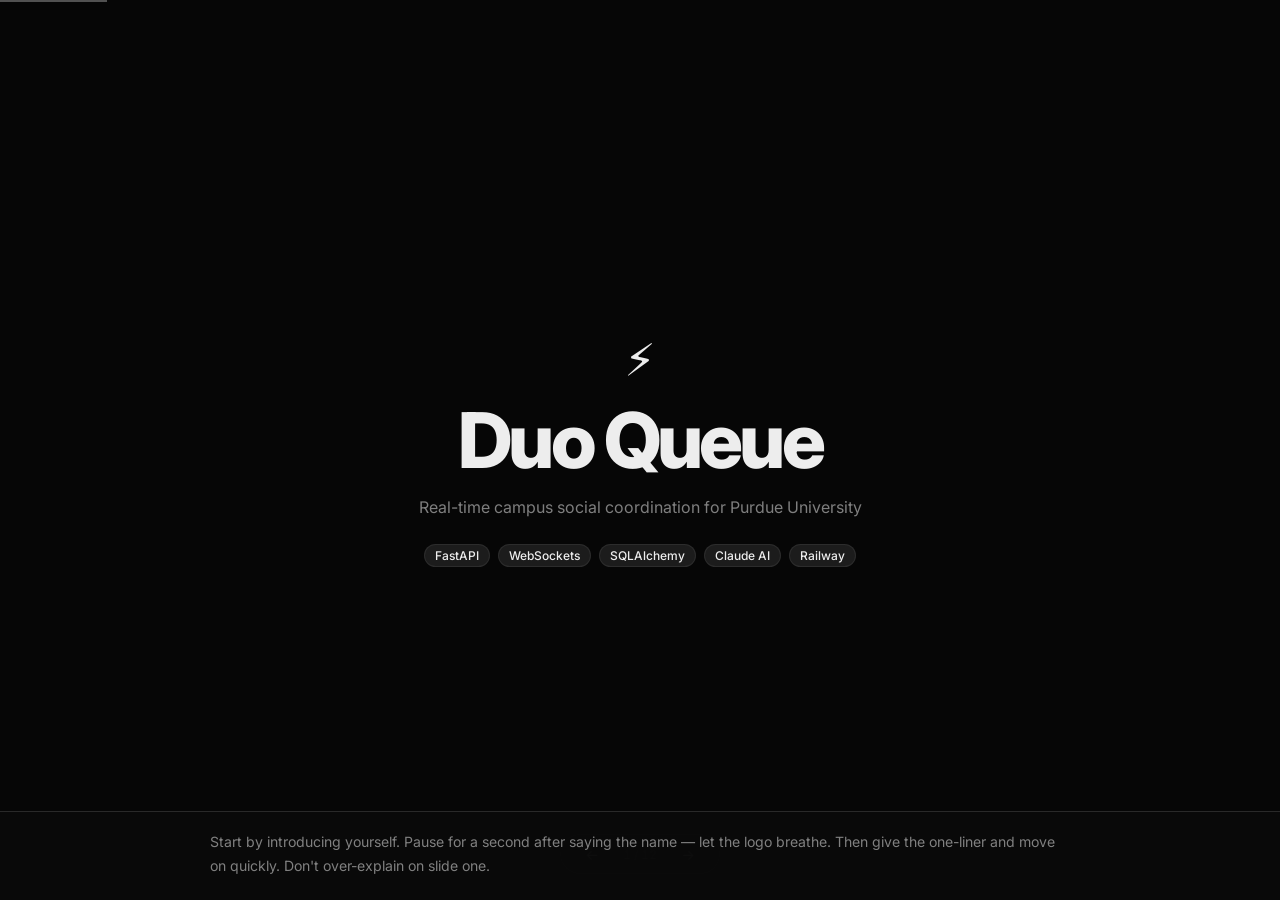
<file: presentation.html>
<!DOCTYPE html>
<html lang="en">
<head>
<meta charset="UTF-8" />
<meta name="viewport" content="width=device-width, initial-scale=1.0" />
<title>Duo Queue — Deck</title>
<link rel="preconnect" href="https://fonts.googleapis.com">
<link href="https://fonts.googleapis.com/css2?family=Inter:wght@400;500;600;700;800&display=swap" rel="stylesheet">
<style>
:root {
  --bg:#060606; --s0:#0d0d0d; --s1:#141414; --s2:#1c1c1c;
  --b1:rgba(255,255,255,.07); --b2:rgba(255,255,255,.13);
  --t1:#ededed; --t2:rgba(237,237,237,.52); --t3:rgba(237,237,237,.27);
  --green:#4ade80; --amber:#f59e0b; --blue:#60a5fa; --purple:#c4b5fd;
  --font:'Inter',system-ui,sans-serif;
  --spring:cubic-bezier(.34,1.56,.64,1);
  --snappy:cubic-bezier(.22,1,.36,1);
}
*,*::before,*::after{box-sizing:border-box;margin:0;padding:0}
html,body{width:100%;height:100%;overflow:hidden;background:var(--bg);font-family:var(--font);color:var(--t1);-webkit-font-smoothing:antialiased}

/* ── Slide engine ── */
#deck{position:relative;width:100vw;height:calc(100vh - 0px);overflow:hidden}
.slide{
  position:absolute;inset:0;display:flex;flex-direction:column;
  align-items:center;justify-content:center;padding:6vh 10vw;
  opacity:0;pointer-events:none;
  transform:translateY(20px);
  transition:opacity .4s var(--snappy),transform .4s var(--snappy);
}
.slide.active{opacity:1;pointer-events:all;transform:translateY(0)}
.slide.exit{opacity:0;transform:translateY(-14px);transition:opacity .25s ease,transform .25s ease}

/* ── Notes panel ── */
#notes{
  position:fixed;bottom:0;left:0;right:0;z-index:200;
  background:rgba(10,10,10,.97);border-top:1px solid var(--b2);
  padding:1.1rem 2rem 1.4rem;
  max-height:38vh;overflow-y:auto;
  transform:translateY(100%);
  transition:transform .3s var(--snappy);
}
#notes.open{transform:translateY(0)}
#notes p{font-size:.88rem;line-height:1.7;color:var(--t2);max-width:860px;margin:0 auto}
#notes strong{color:var(--t1)}
#notes-toggle{
  position:absolute;top:-32px;left:50%;transform:translateX(-50%);
  background:rgba(10,10,10,.97);border:1px solid var(--b2);
  border-bottom:none;border-radius:6px 6px 0 0;
  padding:.2rem .9rem;font-size:.7rem;color:var(--t3);
  cursor:pointer;font-family:var(--font);letter-spacing:.05em;
  transition:color .15s;
}
#notes-toggle:hover{color:var(--t1)}

/* ── Nav bar ── */
#nav{
  position:fixed;bottom:1.6rem;left:50%;transform:translateX(-50%);
  display:flex;align-items:center;gap:1rem;z-index:100;
  background:rgba(13,13,13,.9);border:1px solid var(--b2);
  border-radius:99px;padding:.5rem 1.1rem;backdrop-filter:blur(16px);
}
#nav button{
  background:none;border:none;color:var(--t2);cursor:pointer;
  font-size:.9rem;padding:.18rem .38rem;border-radius:5px;
  transition:color .12s,background .12s;font-family:var(--font);
}
#nav button:hover{color:var(--t1);background:var(--b1)}
#counter{font-size:.75rem;color:var(--t3);font-variant-numeric:tabular-nums;min-width:38px;text-align:center}
#progress{position:fixed;top:0;left:0;height:2px;background:rgba(255,255,255,.3);transition:width .4s var(--snappy);z-index:300}

/* ── Type helpers ── */
.label{font-size:.65rem;font-weight:600;text-transform:uppercase;letter-spacing:.12em;color:var(--t3);margin-bottom:.75rem}
.h1{font-size:clamp(3rem,6vw,5rem);font-weight:800;letter-spacing:-.05em;line-height:1}
.h2{font-size:clamp(1.8rem,3.5vw,3rem);font-weight:800;letter-spacing:-.04em;line-height:1.05}
.h3{font-size:clamp(1rem,1.8vw,1.4rem);font-weight:700;letter-spacing:-.02em}
.body{font-size:clamp(.85rem,1.3vw,1rem);color:var(--t2);line-height:1.65}
.center{text-align:center;align-items:center}
.muted{color:var(--t3)}

/* ── Layout ── */
.cols{display:grid;gap:2.5rem;width:100%;align-items:start}
.cols-2{grid-template-columns:1fr 1fr}
.cols-3{grid-template-columns:1fr 1fr 1fr}
.stack{display:flex;flex-direction:column;gap:.65rem}
.row{display:flex;align-items:center;gap:.65rem}

/* ── Cards ── */
.card{background:var(--s0);border:1px solid var(--b1);border-radius:12px;padding:1.1rem 1.3rem}
.card-sm{padding:.75rem .95rem;border-radius:10px}

/* ── Code ── */
.code{
  background:var(--s1);border:1px solid var(--b1);border-radius:8px;
  padding:.85rem 1rem;font-family:'SF Mono','Fira Code',monospace;
  font-size:clamp(.66rem,1vw,.8rem);color:#b0bec5;line-height:1.75;
  overflow:hidden;white-space:pre
}
.kw{color:#bb86fc}.fn{color:#82aaff}.str{color:#c3e88d}.cm{color:#546e7a}.hl{color:#ffcb6b}

/* ── Tags ── */
.tag{display:inline-flex;align-items:center;background:var(--s2);border:1px solid var(--b1);border-radius:99px;padding:.2rem .65rem;font-size:.75rem;font-weight:500}
.tag-g{background:rgba(74,222,128,.1);border-color:rgba(74,222,128,.25);color:var(--green)}
.tag-a{background:rgba(245,158,11,.1);border-color:rgba(245,158,11,.25);color:var(--amber)}
.tag-b{background:rgba(96,165,250,.1);border-color:rgba(96,165,250,.25);color:var(--blue)}
.tag-p{background:rgba(196,181,253,.1);border-color:rgba(196,181,253,.25);color:var(--purple)}

/* ── Steps ── */
.steps{display:flex;flex-direction:column;gap:.75rem;width:100%}
.step{display:flex;align-items:flex-start;gap:.9rem}
.step-n{width:26px;height:26px;border-radius:50%;flex-shrink:0;background:var(--s2);border:1px solid var(--b2);display:flex;align-items:center;justify-content:center;font-size:.7rem;font-weight:700;color:var(--t2);margin-top:.1em}
.step-t{font-size:.92rem;font-weight:700;margin-bottom:.15rem}
.step-d{font-size:.78rem;color:var(--t3);line-height:1.5}

/* ── Table ── */
.tbl{width:100%;border-collapse:collapse;font-size:clamp(.7rem,1vw,.84rem)}
.tbl th{text-align:left;color:var(--t3);font-weight:600;font-size:.65rem;text-transform:uppercase;letter-spacing:.09em;padding:.38rem .65rem;border-bottom:1px solid var(--b1)}
.tbl td{padding:.48rem .65rem;border-bottom:1px solid rgba(255,255,255,.035);color:var(--t2);vertical-align:top}
.tbl td:first-child{color:var(--t1);font-weight:500}
.g{color:var(--green)}.a{color:var(--amber)}.r{color:#f87171}

/* ── Stats ── */
.stat-grid{display:grid;grid-template-columns:repeat(3,1fr);gap:.85rem;width:100%}
.stat{background:var(--s0);border:1px solid var(--b1);border-radius:12px;padding:1.1rem 1.3rem}
.stat-n{font-size:2rem;font-weight:800;letter-spacing:-.04em;color:#fff}
.stat-l{font-size:.72rem;color:var(--t3);margin-top:.12rem;line-height:1.4}

/* ── Cat chips ── */
.cat-row{display:flex;gap:.55rem;flex-wrap:wrap}
.cat-chip{display:flex;align-items:center;gap:.35rem;border-radius:10px;padding:.55rem .9rem;font-size:.8rem;font-weight:600}

/* ── Route rows ── */
.route{display:flex;align-items:baseline;gap:.55rem;font-size:.77rem}
.method{font-family:monospace;font-size:.66rem;font-weight:700;border-radius:4px;padding:.09rem .38rem;flex-shrink:0}
.get{background:rgba(96,165,250,.15);color:#60a5fa}
.post{background:rgba(74,222,128,.15);color:#4ade80}
.ws{background:rgba(196,181,253,.15);color:#c4b5fd}
.rpath{font-family:monospace;color:var(--t1);font-size:.77rem}
.rdesc{color:var(--t3);font-size:.74rem}

/* ── Arch boxes ── */
.arch{display:flex;align-items:center;gap:.5rem;justify-content:center;flex-wrap:wrap}
.box{background:var(--s1);border:1px solid var(--b2);border-radius:9px;padding:.6rem 1rem;text-align:center;font-size:.82rem;font-weight:600}
.arr{color:var(--t3);font-size:1.1rem}

/* ── AI feature cards ── */
.ai-feature{background:var(--s0);border:1px solid var(--b1);border-radius:12px;padding:1rem 1.2rem;border-left:2px solid var(--purple)}
.ai-num{font-size:.65rem;font-weight:700;text-transform:uppercase;letter-spacing:.1em;color:var(--purple);margin-bottom:.35rem}
.ai-title{font-size:.92rem;font-weight:700;margin-bottom:.2rem}
.ai-desc{font-size:.76rem;color:var(--t3);line-height:1.5}

hr{border:none;border-top:1px solid var(--b1);margin:.6rem 0}
</style>
</head>
<body>
<div id="progress"></div>
<div id="deck">

<!-- ══ 1. TITLE ══ -->
<section class="slide active center" data-notes="Start by introducing yourself. Pause for a second after saying the name — let the logo breathe. Then give the one-liner and move on quickly. Don't over-explain on slide one.">
  <div style="font-size:2.8rem;margin-bottom:1rem">⚡</div>
  <div class="h1">Duo Queue</div>
  <p class="body" style="margin-top:.9rem;max-width:500px;text-align:center">Real-time campus social coordination for Purdue University</p>
  <div style="display:flex;gap:.45rem;justify-content:center;margin-top:1.5rem;flex-wrap:wrap">
    <span class="tag">FastAPI</span><span class="tag">WebSockets</span>
    <span class="tag">SQLAlchemy</span><span class="tag">Claude AI</span><span class="tag">Railway</span>
  </div>
</section>

<!-- ══ 2. PROBLEM ══ -->
<section class="slide" data-notes="Set the scene. Everyone in this room has been there — you want to go to the gym, grab food, or study, but everyone's busy or you don't want to blast a group chat. The friction of finding a spontaneous activity partner is real. Pause on the quote. Let it land.">
  <div style="max-width:800px;width:100%">
    <div class="label">The Problem</div>
    <div class="h2" style="margin-bottom:1.4rem">"You want to hit the gym.<br>Your roommate's busy.<br>GroupMe is noise."</div>
    <div class="cols cols-3" style="gap:.85rem">
      <div class="card card-sm">
        <div style="font-size:1.2rem;margin-bottom:.4rem">📱</div>
        <div style="font-weight:700;font-size:.85rem;margin-bottom:.2rem">Group chats = friction</div>
        <div class="muted" style="font-size:.76rem">Posting to 200 people for a gym buddy feels weird</div>
      </div>
      <div class="card card-sm">
        <div style="font-size:1.2rem;margin-bottom:.4rem">⏳</div>
        <div style="font-weight:700;font-size:.85rem;margin-bottom:.2rem">No "right now" signal</div>
        <div class="muted" style="font-size:.76rem">No platform communicates spontaneous, time-sensitive intent</div>
      </div>
      <div class="card card-sm">
        <div style="font-size:1.2rem;margin-bottom:.4rem">🔒</div>
        <div style="font-weight:700;font-size:.85rem;margin-bottom:.2rem">Trust gap</div>
        <div class="muted" style="font-size:.76rem">Meeting a stranger is different from meeting a fellow Boilermaker</div>
      </div>
    </div>
  </div>
</section>

<!-- ══ 3. SOLUTION ══ -->
<section class="slide" data-notes="Walk through each step clearly. Emphasize the 30-minute TTL — that's what creates urgency and keeps the feed clean. The key insight is that posts are ephemeral by design. No permanent record, no follower counts, no pressure. Just real people doing things right now.">
  <div style="max-width:720px;width:100%">
    <div class="label">The Solution</div>
    <div class="h2" style="margin-bottom:1.5rem">An ephemeral activity feed</div>
    <div class="steps">
      <div class="step"><div class="step-n">1</div><div><div class="step-t">Post what you want to do</div><div class="step-d">Pick a category, write one sentence. Post vanishes in 30 minutes.</div></div></div>
      <div class="step"><div class="step-n">2</div><div><div class="step-t">Others see it live via WebSocket</div><div class="step-d">No refresh. The feed updates in real-time for everyone on campus.</div></div></div>
      <div class="step"><div class="step-n">3</div><div><div class="step-t">Someone joins → private chat opens instantly</div><div class="step-d">One click creates a direct chat between poster and joiner.</div></div></div>
      <div class="step"><div class="step-n">4</div><div><div class="step-t">Go do the thing</div><div class="step-d">No followers, no likes, no permanent history. Just people, right now.</div></div></div>
    </div>
  </div>
</section>

<!-- ══ 4. DEMO ══ -->
<section class="slide center" data-notes="Switch to the browser now. Open http://localhost:8000. Walk through: (1) Login with a Purdue email — show the OTP code appear in terminal in DEV MODE. (2) Pick a username. (3) Create a post — show the 'Surprise me' AI button, then type something and pause so the ghost text completion appears. Hit Tab to accept it. (4) Open a second incognito window, log in as a different user, join the post. (5) Show the AI icebreaker appear in the chat. (6) Send a message, show it appear live in the other window. Come back to slides when done.">
  <div style="font-size:3rem;margin-bottom:1.2rem">🖥️</div>
  <div class="h2">Live Demo</div>
  <p class="body" style="margin-top:.7rem;text-align:center">
    <a href="http://localhost:8000" style="color:var(--green);text-decoration:underline;font-size:1rem" target="_blank">localhost:8000</a>
  </p>
  <div style="margin-top:1.8rem;display:flex;gap:.5rem;flex-wrap:wrap;justify-content:center">
    <span class="tag">Login with @purdue.edu</span>
    <span class="tag">Create a post</span>
    <span class="tag">AI ghost text</span>
    <span class="tag">Join from incognito</span>
    <span class="tag">AI icebreaker</span>
    <span class="tag">Live chat</span>
  </div>
</section>

<!-- ══ 5. TECH STACK ══ -->
<section class="slide" data-notes="Highlight the deliberate choices. FastAPI because it's async-native and WebSocket support is built in. SQLAlchemy because it handles both SQLite locally and PostgreSQL in production with zero code changes. No frontend framework — everything is Jinja2 server-rendered with vanilla JS on top. Zero npm. This was a conscious choice to keep the stack small and fast.">
  <div style="max-width:820px;width:100%">
    <div class="label">Tech Stack</div>
    <div class="h2" style="margin-bottom:1.4rem">Deliberately minimal</div>
    <div class="cols cols-2">
      <div class="stack">
        <div class="muted" style="font-size:.67rem;text-transform:uppercase;letter-spacing:.1em">Backend</div>
        <div class="card card-sm row"><span style="font-size:.95rem">🐍</span><div><strong>Python 3.14 + FastAPI</strong><div class="muted" style="font-size:.74rem">ASGI, async/await, dependency injection</div></div></div>
        <div class="card card-sm row"><span style="font-size:.95rem">🗄️</span><div><strong>SQLAlchemy ORM</strong><div class="muted" style="font-size:.74rem">SQLite dev → PostgreSQL prod, zero code change</div></div></div>
        <div class="card card-sm row"><span style="font-size:.95rem">🔌</span><div><strong>Starlette WebSockets</strong><div class="muted" style="font-size:.74rem">Native to FastAPI — no extra library</div></div></div>
        <div class="card card-sm row"><span style="font-size:.95rem">🤖</span><div><strong>Claude AI (Anthropic)</strong><div class="muted" style="font-size:.74rem">Haiku for speed, streaming SSE</div></div></div>
      </div>
      <div class="stack">
        <div class="muted" style="font-size:.67rem;text-transform:uppercase;letter-spacing:.1em">Frontend + Infra</div>
        <div class="card card-sm row"><span style="font-size:.95rem">📄</span><div><strong>Jinja2 templates</strong><div class="muted" style="font-size:.74rem">Server-rendered — no React, no npm</div></div></div>
        <div class="card card-sm row"><span style="font-size:.95rem">🎨</span><div><strong>Vanilla JS + CSS</strong><div class="muted" style="font-size:.74rem">Spring animations, ripples, streaming fetch</div></div></div>
        <div class="card card-sm row"><span style="font-size:.95rem">🚂</span><div><strong>Railway</strong><div class="muted" style="font-size:.74rem">Deploy, PostgreSQL addon, auto-restart</div></div></div>
        <div class="card card-sm row"><span style="font-size:.95rem">📧</span><div><strong>SMTP (OTP delivery)</strong><div class="muted" style="font-size:.74rem">Passwordless auth via email</div></div></div>
      </div>
    </div>
  </div>
</section>

<!-- ══ 6. ARCHITECTURE ══ -->
<section class="slide" data-notes="There are two separate flows. HTTP is for page loads — browser hits FastAPI, which queries the DB via SQLAlchemy, Jinja2 renders HTML, sends it back. WebSocket is persistent — when you create a post, FastAPI calls WSManager which pushes a JSON event to every connected feed viewer simultaneously. No polling. The WSManager is just a class in memory holding two data structures: a list of feed connections and a dict mapping room IDs to chat connections.">
  <div style="max-width:820px;width:100%">
    <div class="label">Architecture</div>
    <div class="h2" style="margin-bottom:1.5rem">Two flows: HTTP + WebSocket</div>
    <div class="stack" style="gap:1.1rem">
      <div>
        <div class="muted" style="font-size:.65rem;text-transform:uppercase;letter-spacing:.09em;margin-bottom:.5rem">Page requests</div>
        <div class="arch">
          <div class="box">🌐 Browser</div><div class="arr">→</div>
          <div class="box">FastAPI route</div><div class="arr">→</div>
          <div class="box">SQLAlchemy</div><div class="arr">→</div>
          <div class="box">SQLite / Postgres</div>
        </div>
      </div>
      <hr>
      <div>
        <div class="muted" style="font-size:.65rem;text-transform:uppercase;letter-spacing:.09em;margin-bottom:.5rem">Real-time events</div>
        <div class="arch">
          <div class="box">All feed viewers</div><div class="arr">⟵</div>
          <div class="box" style="border-color:rgba(196,181,253,.35)">WSManager<br><span style="font-size:.68rem;color:var(--t3);font-weight:400">feed_clients[ ]</span></div><div class="arr">⟵</div>
          <div class="box">POST /post<br><span style="font-size:.68rem;color:var(--t3);font-weight:400">broadcast_post()</span></div>
        </div>
        <div class="arch" style="margin-top:.55rem">
          <div class="box">Chat participants</div><div class="arr">⟵</div>
          <div class="box" style="border-color:rgba(196,181,253,.35)">WSManager<br><span style="font-size:.68rem;color:var(--t3);font-weight:400">chat_rooms{id:[ ]}</span></div><div class="arr">⟵</div>
          <div class="box">/ws/chat/{id}<br><span style="font-size:.68rem;color:var(--t3);font-weight:400">broadcast_msg()</span></div>
        </div>
      </div>
    </div>
  </div>
</section>

<!-- ══ 7. AUTH + SECURITY ══ -->
<section class="slide" data-notes="The auth model is intentionally simple and strong. No passwords means no password database to breach. The domain check is server-side only — you can't fake it from the client. OTP codes are single-use, expire in 10 minutes, and you can only request a new one every 60 seconds so you can't brute-force them. Sessions are signed with itsdangerous so they can't be tampered with. The WebSocket security fix is worth highlighting — before our audit, the chat handler trusted user_id from the client payload which would have allowed full impersonation.">
  <div style="max-width:820px;width:100%">
    <div class="label">Auth + Security</div>
    <div class="h2" style="margin-bottom:1.3rem">Passwordless. Zero stored credentials.</div>
    <div class="cols cols-2">
      <div class="steps" style="gap:.6rem">
        <div class="step"><div class="step-n">1</div><div><div class="step-t">@purdue.edu enforcement</div><div class="step-d">Domain check is server-side only. No workaround.</div></div></div>
        <div class="step"><div class="step-n">2</div><div><div class="step-t">60s OTP rate limit</div><div class="step-d">Can't spam or brute-force codes. Single-use, 10-min TTL.</div></div></div>
        <div class="step"><div class="step-n">3</div><div><div class="step-t">itsdangerous session cookie</div><div class="step-d">Cryptographically signed. Tamper-evident.</div></div></div>
        <div class="step"><div class="step-n">4</div><div><div class="step-t">WS auth from session, not payload</div><div class="step-d">Fixed: chat handler no longer trusts client-sent user_id.</div></div></div>
      </div>
      <div class="stack">
        <table class="tbl">
          <thead><tr><th>Threat</th><th>Status</th></tr></thead>
          <tbody>
            <tr><td>Non-Purdue users</td><td class="g">✓ blocked</td></tr>
            <tr><td>OTP brute force</td><td class="g">✓ rate limited</td></tr>
            <tr><td>WS impersonation</td><td class="g">✓ fixed</td></tr>
            <tr><td>XSS via post content</td><td class="g">✓ escaped</td></tr>
            <tr><td>Post spam</td><td class="g">✓ 1 active max</td></tr>
            <tr><td>Invalid categories</td><td class="g">✓ allowlisted</td></tr>
          </tbody>
        </table>
      </div>
    </div>
  </div>
</section>

<!-- ══ 8. REAL-TIME ══ -->
<section class="slide" data-notes="The WebSocket system is two separate things: a feed channel and per-chat rooms. When someone creates a post, FastAPI fires broadcast_post() which pushes JSON to every browser with the feed open — they see the card animate in without refreshing. When someone joins, the post author gets a notification chip and toast in real-time. The client has exponential backoff reconnect, so if the connection drops it quietly reconnects. The live green dot in the nav is how users know they're live.">
  <div style="max-width:820px;width:100%">
    <div class="label">Real-time</div>
    <div class="h2" style="margin-bottom:1.3rem">WebSockets — two channels</div>
    <div class="cols cols-2">
      <div class="stack">
        <div class="card">
          <div style="font-weight:700;font-size:.85rem;margin-bottom:.5rem;color:var(--purple)">Feed channel</div>
          <div class="muted" style="font-size:.78rem;line-height:1.65">
            Every user on the feed page holds an open WS connection.<br><br>
            <strong>new_post</strong> event → card animates in for everyone.<br>
            <strong>join_update</strong> event → count bumps, joiner chip appears for post author.
          </div>
        </div>
        <div class="card">
          <div style="font-weight:700;font-size:.85rem;margin-bottom:.5rem;color:var(--blue)">Chat rooms</div>
          <div class="muted" style="font-size:.78rem;line-height:1.65">
            Each Connection has its own room. Only the poster + joiner can connect (verified from session).<br><br>
            Messages persist to DB and broadcast to both participants.
          </div>
        </div>
      </div>
      <div class="stack">
        <div class="code"><span class="kw">class</span> <span class="fn">WSManager</span>:
  feed_clients: <span class="hl">list</span>[WebSocket]
  chat_rooms: <span class="hl">dict</span>[int, list[WebSocket]]

  <span class="kw">async def</span> <span class="fn">broadcast_post</span>(data):
    <span class="cm"># → all feed viewers</span>
    <span class="cm"># auto-prunes dead sockets</span>

  <span class="kw">async def</span> <span class="fn">broadcast_msg</span>(room, msg):
    <span class="cm"># → chat room participants</span></div>
        <div class="card card-sm">
          <div style="font-size:.78rem;color:var(--t2);line-height:1.6"><strong>Client resilience:</strong> exponential backoff reconnect (1.5s → 30s), 25s keep-alive ping, input disabled while disconnected.</div>
        </div>
      </div>
    </div>
  </div>
</section>

<!-- ══ 9. AI FEATURES ══ -->
<section class="slide" data-notes="This is where it gets fun. We have four distinct AI integrations using Claude. Ghost text is the most impressive to watch — as you type your post, Claude haiku streams a completion character by character in gray ghost text. Hit Tab to accept. Surprise me is a one-shot call that fills in both category and content based on time of day, day of week, and what's currently trending on the feed. The icebreaker fires as soon as a new chat opens — Claude reads the post topic and writes a natural opening line. Match scores load async after the page — one batch Claude call scores all visible posts 1-100 based on your join history.">
  <div style="max-width:820px;width:100%">
    <div class="label">AI Features — powered by Claude</div>
    <div class="h2" style="margin-bottom:1.3rem">Four integrations. Zero gimmicks.</div>
    <div class="cols cols-2" style="gap:.85rem">
      <div class="ai-feature">
        <div class="ai-num">01 · Ghost text completion</div>
        <div class="ai-title">Types alongside you</div>
        <div class="ai-desc">Claude streams a post completion in real-time as you type. Tab to accept. Context-aware: knows your category + time of day.</div>
      </div>
      <div class="ai-feature">
        <div class="ai-num">02 · Surprise me</div>
        <div class="ai-title">One-click post generation</div>
        <div class="ai-desc">Claude picks a category AND writes the post based on trending campus activity, time, and day of week.</div>
      </div>
      <div class="ai-feature">
        <div class="ai-num">03 · Chat icebreaker</div>
        <div class="ai-title">Kills the awkward "uh hi"</div>
        <div class="ai-desc">When a new chat opens, Claude generates a natural opening line specific to the activity. One click to send it.</div>
      </div>
      <div class="ai-feature">
        <div class="ai-num">04 · Match scores</div>
        <div class="ai-title">Feed that knows you</div>
        <div class="ai-desc">Posts show a % match badge. Claude scores them against your join history in a single batch call after page load.</div>
      </div>
    </div>
  </div>
</section>

<!-- ══ 10. BY THE NUMBERS ══ -->
<section class="slide center" data-notes="Keep this quick. The numbers tell the story — 30-minute TTL is the core design decision that makes everything else work. 40k potential users on day one because it's Purdue-only. Zero passwords is a security AND UX win. No frontend framework means faster loads and no build step.">
  <div style="max-width:760px;width:100%">
    <div class="label" style="text-align:center">By the numbers</div>
    <div class="h2" style="text-align:center;margin-bottom:1.5rem">Built lean. Ready to scale.</div>
    <div class="stat-grid">
      <div class="stat"><div class="stat-n">30m</div><div class="stat-l">Post TTL — creates urgency, keeps feed clean</div></div>
      <div class="stat"><div class="stat-n">~40k</div><div class="stat-l">Purdue students — all eligible users on launch day</div></div>
      <div class="stat"><div class="stat-n">0</div><div class="stat-l">Passwords stored — fully OTP-based</div></div>
      <div class="stat"><div class="stat-n">4</div><div class="stat-l">AI integrations using Claude haiku</div></div>
      <div class="stat"><div class="stat-n">12</div><div class="stat-l">API routes total — nothing bloated</div></div>
      <div class="stat"><div class="stat-n">0</div><div class="stat-l">Frontend dependencies — vanilla JS only</div></div>
    </div>
  </div>
</section>

<!-- ══ 11. WHAT'S NEXT ══ -->
<section class="slide" data-notes="End on ambition. Push notifications are the obvious next step — right now you have to have the tab open. Group posts open up team sports and study groups. The multi-campus expansion is basically free since the domain check is a config variable. The native app would just be a React Native shell around the same FastAPI backend.">
  <div style="max-width:780px;width:100%">
    <div class="label">What's next</div>
    <div class="h2" style="margin-bottom:1.4rem">The roadmap</div>
    <div class="cols cols-2" style="gap:.85rem">
      <div class="stack">
        <div class="card card-sm"><strong>Push notifications</strong><div class="muted" style="font-size:.75rem">Web Push so you get notified when someone joins — even with the tab closed</div></div>
        <div class="card card-sm"><strong>Group posts (3+ people)</strong><div class="muted" style="font-size:.75rem">Multi-person chats for pickup basketball, study groups, group dinners</div></div>
        <div class="card card-sm"><strong>Post reactions</strong><div class="muted" style="font-size:.75rem">Quick hype button — signal interest without fully committing</div></div>
      </div>
      <div class="stack">
        <div class="card card-sm"><strong>Map view</strong><div class="muted" style="font-size:.75rem">See posts pinned to locations on the Purdue campus map</div></div>
        <div class="card card-sm"><strong>Multi-campus expansion</strong><div class="muted" style="font-size:.75rem">Domain is a config variable — IU, Notre Dame, etc. is trivial to add</div></div>
        <div class="card card-sm"><strong>Native app</strong><div class="muted" style="font-size:.75rem">React Native shell — same FastAPI backend, no rewrite needed</div></div>
      </div>
    </div>
  </div>
</section>

<!-- ══ 12. Q&A ══ -->
<section class="slide center" data-notes="Thank the audience. Invite questions. If someone asks about scaling — SQLAlchemy connection pooling + Railway autoscaling handles a lot. If someone asks about moderation — it's on the roadmap, right now domain restriction + 30min TTL limits abuse surface significantly. If someone asks why not use Socket.io — Starlette WebSockets is built into FastAPI, no extra dependency needed.">
  <div style="font-size:2.5rem;margin-bottom:1rem">⚡</div>
  <div class="h1" style="margin-bottom:.7rem">Thanks</div>
  <p class="body" style="max-width:460px;text-align:center">Questions?</p>
  <div style="margin-top:1.8rem;display:flex;gap:.5rem;justify-content:center;flex-wrap:wrap">
    <span class="tag tag-g">Demo: localhost:8000</span>
    <span class="tag tag-b">github.com/samyukthasyamsundar/duo-quo</span>
  </div>
</section>

</div><!-- #deck -->

<!-- Speaker notes panel -->
<div id="notes">
  <button id="notes-toggle" onclick="toggleNotes()">▲ NOTES</button>
  <p id="notes-text"></p>
</div>

<!-- Nav -->
<div id="nav">
  <button onclick="go(cur-1)">←</button>
  <span id="counter">1 / 12</span>
  <button onclick="go(cur+1)">→</button>
</div>

<script>
const slides = Array.from(document.querySelectorAll('.slide'));
const total  = slides.length;
let cur = 0;
let notesOpen = true;

function go(n) {
  const next = Math.max(0, Math.min(total-1, n));
  if (next === cur) return;
  const prev = cur;                                           // capture before mutation
  slides[prev].classList.add('exit');
  setTimeout(() => slides[prev].classList.remove('exit','active'), 280);
  cur = next;
  slides[cur].classList.add('active');
  document.getElementById('counter').textContent = `${cur+1} / ${total}`;
  document.getElementById('progress').style.width = `${((cur+1)/total)*100}%`;
  document.getElementById('notes-text').textContent = slides[cur].dataset.notes || '';
}

function toggleNotes() {
  notesOpen = !notesOpen;
  document.getElementById('notes').classList.toggle('open', notesOpen);
  document.getElementById('notes-toggle').textContent = (notesOpen ? '▼' : '▲') + ' NOTES';
}

document.addEventListener('keydown', e => {
  if (e.key==='ArrowRight'||e.key===' '){e.preventDefault();go(cur+1)}
  if (e.key==='ArrowLeft'){e.preventDefault();go(cur-1)}
  if (e.key==='s'||e.key==='S') toggleNotes();
});

let tx=0;
document.addEventListener('touchstart',e=>{tx=e.touches[0].clientX},{passive:true});
document.addEventListener('touchend',e=>{const dx=e.changedTouches[0].clientX-tx;if(Math.abs(dx)>50)go(dx<0?cur+1:cur-1)},{passive:true});

// Init
document.getElementById('progress').style.width=`${(1/total)*100}%`;
document.getElementById('notes-text').textContent = slides[0].dataset.notes || '';
document.getElementById('notes').classList.add('open');
document.getElementById('notes-toggle').textContent = '▼ NOTES';
</script>
</body>
</html>
</file>
